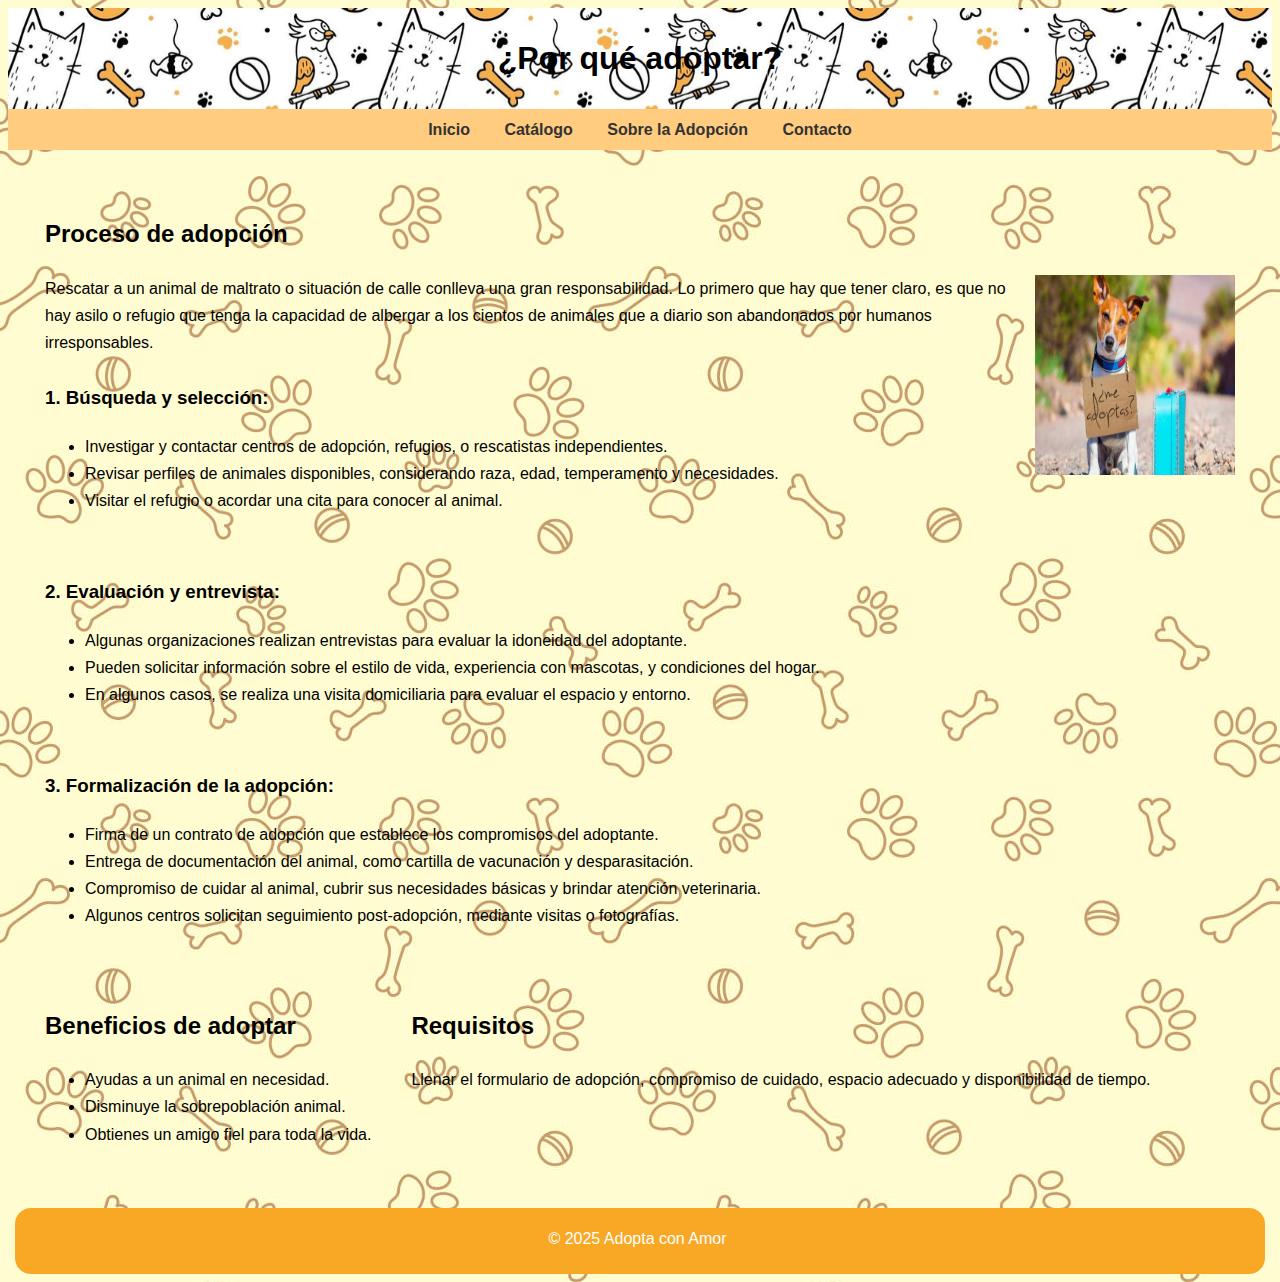
<file: adopcion.html>
<!DOCTYPE html>
<html lang="es"> 
<head>
  <meta charset="UTF-8">
  <title>Sobre la Adopción</title>
  <link rel="stylesheet" href="estilo.css"> 
</head>
<body>
  <header> 
    <h1>¿Por qué adoptar?</h1>
  </header>

  <nav>
    <a href="index.html">Inicio</a>
    <a href="catalogo.html">Catálogo</a>
    <a href="adopcion.html">Sobre la Adopción</a>
    <a href="contacto.html">Contacto</a>
  </nav>

  <main>
        <section>
  <p>
  <h2>Proceso de adopción</h2>
  <img src="img/adoptame.jpg"  style="width: 200px;height: 200px;float:right;">
    Rescatar a un animal de maltrato o situación de calle conlleva una gran responsabilidad. 
    Lo primero que hay que tener claro, es que no hay asilo o refugio que tenga la capacidad 
    de albergar a los cientos de animales que a diario son abandonados por humanos irresponsables.</p>
      <h3>1. Búsqueda y selección:</h3>
      <ul>
        <li>Investigar y contactar centros de adopción, refugios, o rescatistas independientes. </li>
        <li>Revisar perfiles de animales disponibles, considerando raza, edad, temperamento y necesidades. </li>
        <li>Visitar el refugio o acordar una cita para conocer al animal. </li>
      </ul>
      <br>
      <h3>2. Evaluación y entrevista:</h3>
      <ul>
        <li>Algunas organizaciones realizan entrevistas para evaluar la idoneidad del adoptante.  </li>
        <li>Pueden solicitar información sobre el estilo de vida, experiencia con mascotas, y condiciones del hogar.  </li>
        <li>En algunos casos, se realiza una visita domiciliaria para evaluar el espacio y entorno. </li>
      </ul>
      <br>
      <h3>3. Formalización de la adopción:</h3>
      <ul>
        <li>Firma de un contrato de adopción que establece los compromisos del adoptante.  </li>
        <li>Entrega de documentación del animal, como cartilla de vacunación y desparasitación.  </li>
        <li>Compromiso de cuidar al animal, cubrir sus necesidades básicas y brindar atención veterinaria. 
 </li>
      <li>Algunos centros solicitan seguimiento post-adopción, mediante visitas o fotografías. 
 </li>
      </ul>
    </section>
    <section>
      <h2>Beneficios de adoptar</h2>
      <ul>
        <li>Ayudas a un animal en necesidad.</li>
        <li>Disminuye la sobrepoblación animal.</li>
        <li>Obtienes un amigo fiel para toda la vida.</li>
      </ul>
    </section>
    <section>
      <h2>Requisitos</h2>
      <p>Llenar el formulario de adopción, compromiso de cuidado, espacio adecuado y disponibilidad de tiempo.</p>
    </section>
  </main>

  <footer>
    <p>© 2025 Adopta con Amor</p>
  </footer>
</body>
</html>
</file>
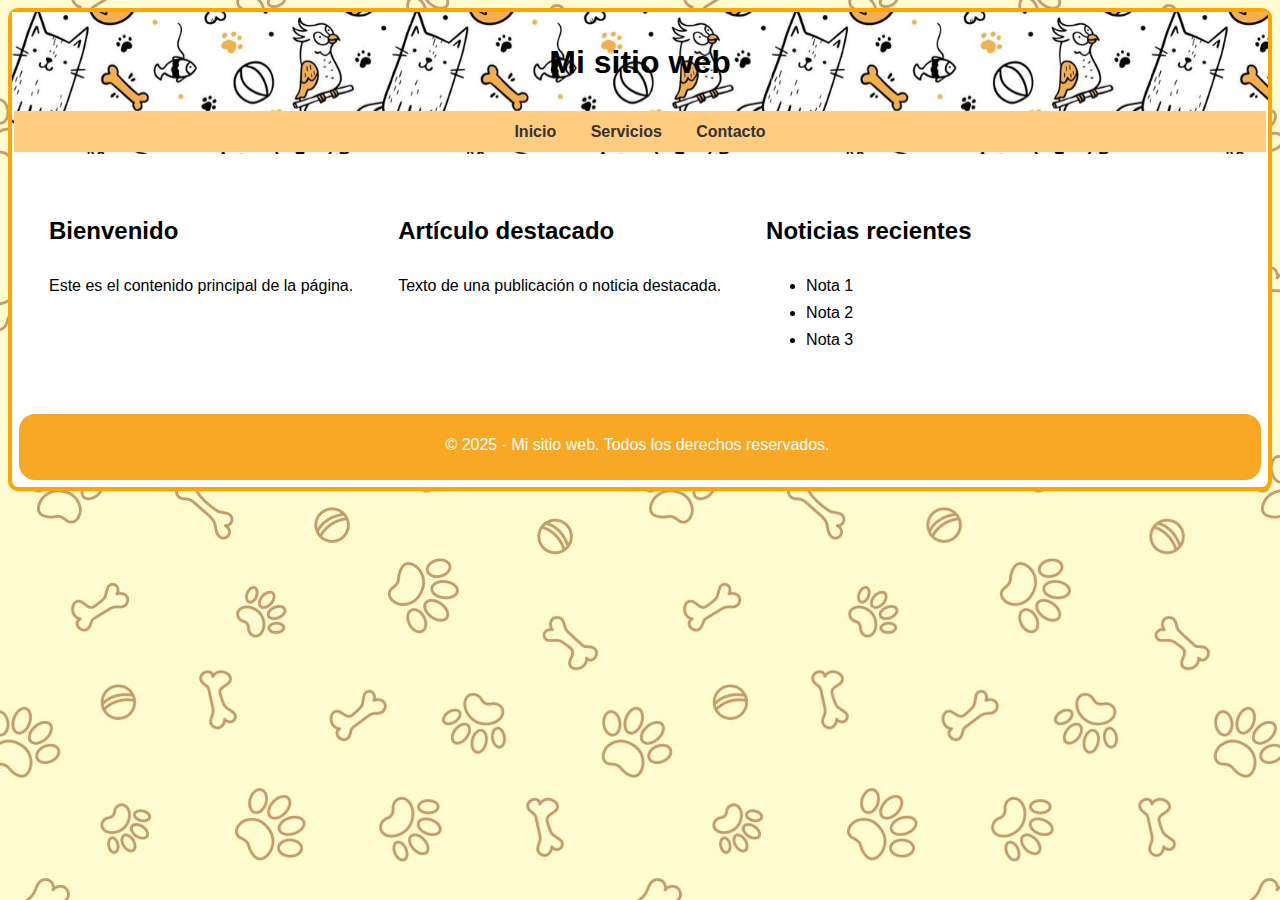
<file: cajad.html>
<!DOCTYPE html>
<html lang="es"> 
<head>
  <meta charset="UTF-8">
  <title>Mi sitio web</title>
  <link rel="stylesheet" href="estilo.css">  
</head>  
<body> 
<div class="container">
  <header class="header"> 
  <h1>Mi sitio web</h1>
    <nav class="nav">
      <a href="#">Inicio</a> 
      <a href="#">Servicios</a>
      <a href="#">Contacto</a>    
    </nav>
  </header>
  <main class="contenido">
   <section class="bienvenida">
      <h2>Bienvenido</h2>
      <p>Este es el contenido principal de la página.</p>
    </section>
    <section class="destacado">
      <h2>Artículo destacado</h2>
      <p>Texto de una publicación o noticia destacada.</p>
    </section>
    <section class="noticias">
      <h2>Noticias recientes</h2>
      <ul>
        <li> <a href="#"></a>Nota 1 </a></li>
        <li><a href="#"></a>Nota 2 </a></li>
        <li> <a href="#"></a>Nota 3 </a></li>
        </ul>
    </section>
  </main>
<footer class="footer">
    <p>© 2025 - Mi sitio web. Todos los derechos reservados.</p>
  </footer>
</body>
</html>
</file>
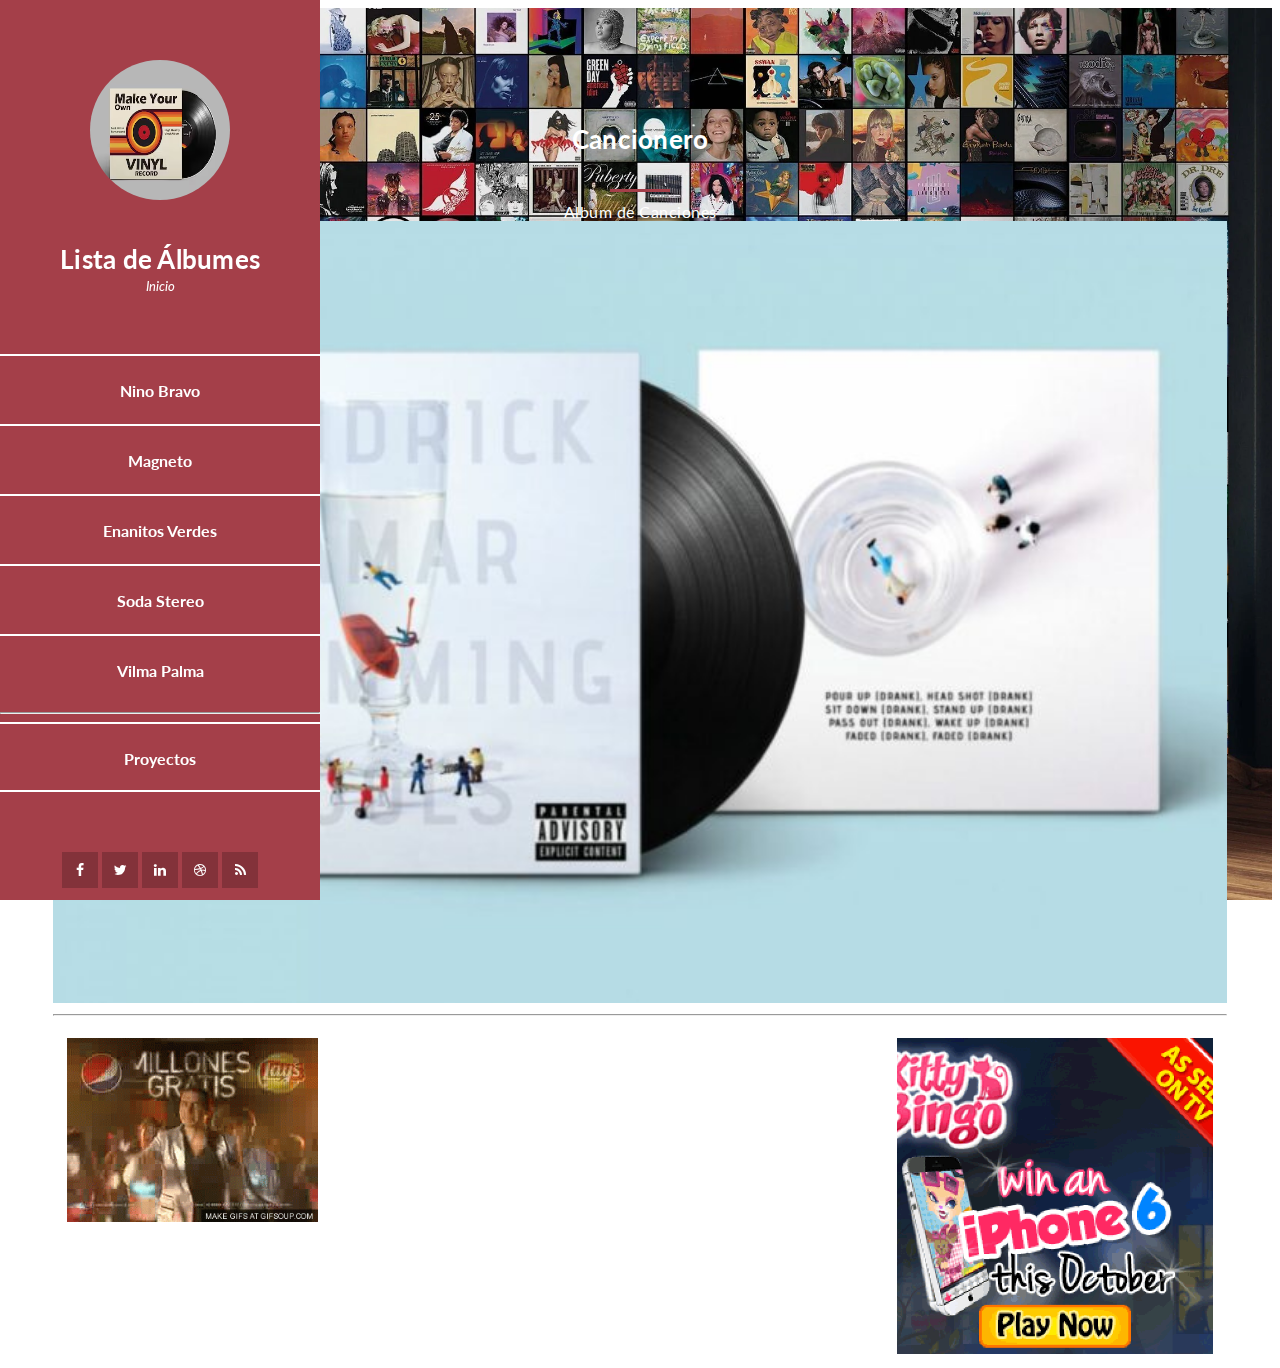
<file: Cancionero.html>
<!DOCTYPE html>
<html lang="en">
  <head>
    <meta charset="utf-8" />
    <meta
      name="viewport"
      content="width=device-width, initial-scale=1, shrink-to-fit=no"/>
    <meta name="description" content="" />
    <meta name="author" content="" />
    <title>cancionero</title>
    <!-- Additional CSS Files -->
    <link rel="stylesheet" href="assets/css/templatemo-style.css" />
  </head>
  <body>
    <div id="page-wraper">
      <!-- Sidebar Menu -->
      <div class="responsive-nav">
        <i class="fa fa-bars" id="menu-toggle"></i>
        <div id="menu" class="menu">
          <i class="fa fa-times" id="menu-close"></i>
          <div class="container">
            <div class="image">
              <a href="Cancionero.html"><img src="assets/images/author-image.jpg" alt=""/></a>
            </div>
            <div class="author-content">
              <h4>Lista de Álbumes</h4>
              <span>Inicio</span>
            </div>
            <nav class="main-nav" role="navigation">
              <ul class="main-menu">
                <li><a href="Album01.html">Nino Bravo </a></li>
                 <li><a href="Album02.html">Magneto </a></li>
                <li><a href="Album03.html">Enanitos Verdes </a></li>
                <li><a href="Album04.html">Soda Stereo</a></li>
                <li><a href="Album05.html">Vilma Palma</a></li>
                       <hr/>
               <li><a href="index.html">Proyectos</a></li>
              </ul>
            </nav>
            <div class="social-network">
              <ul class="soial-icons">
                <li>
                  <a href=""
                    ><i class="fa fa-facebook"></i
                  ></a>
                </li>
                <li>
                  <a href="#"><i class="fa fa-twitter"></i></a>
                </li>
                <li>
                  <a href="#"><i class="fa fa-linkedin"></i></a>
                </li>
                <li>
                  <a href="#"><i class="fa fa-dribbble"></i></a>
                </li>
                <li>
                  <a href="#"><i class="fa fa-rss"></i></a>
                </li>
              </ul>
            </div>
            <div class="copyright-text"> 
              <p>Copyright 2025 Cristina Couoh</p>
            </div>
          </div>
        </div>
      </div>
      <section class="section-Portada my-services" data-section="section2">
        <div class="container">
          <div class="section-heading">
            <h4>Cancionero</h4>
            <div class="line-dec"></div>
            <span
              >Album de Canciones</span>
            <div class="line-portada">
            
              <img src="assets/images/portada.jpg" alt=""/>   
              <hr/>
              <img style="float: left; width: 255px;margin: 1%;padding: 2px; ;" src="assets/images/promo01.gif"> </img> 
              <img style="float:right; width: 320px;margin: 1%;padding: 2px; ;" src="assets/images/promo02.gif"> </img>          
            </div>       
        </div>                  
        </div>     
      </section>
    </div>
  </body>
</html>
</file>
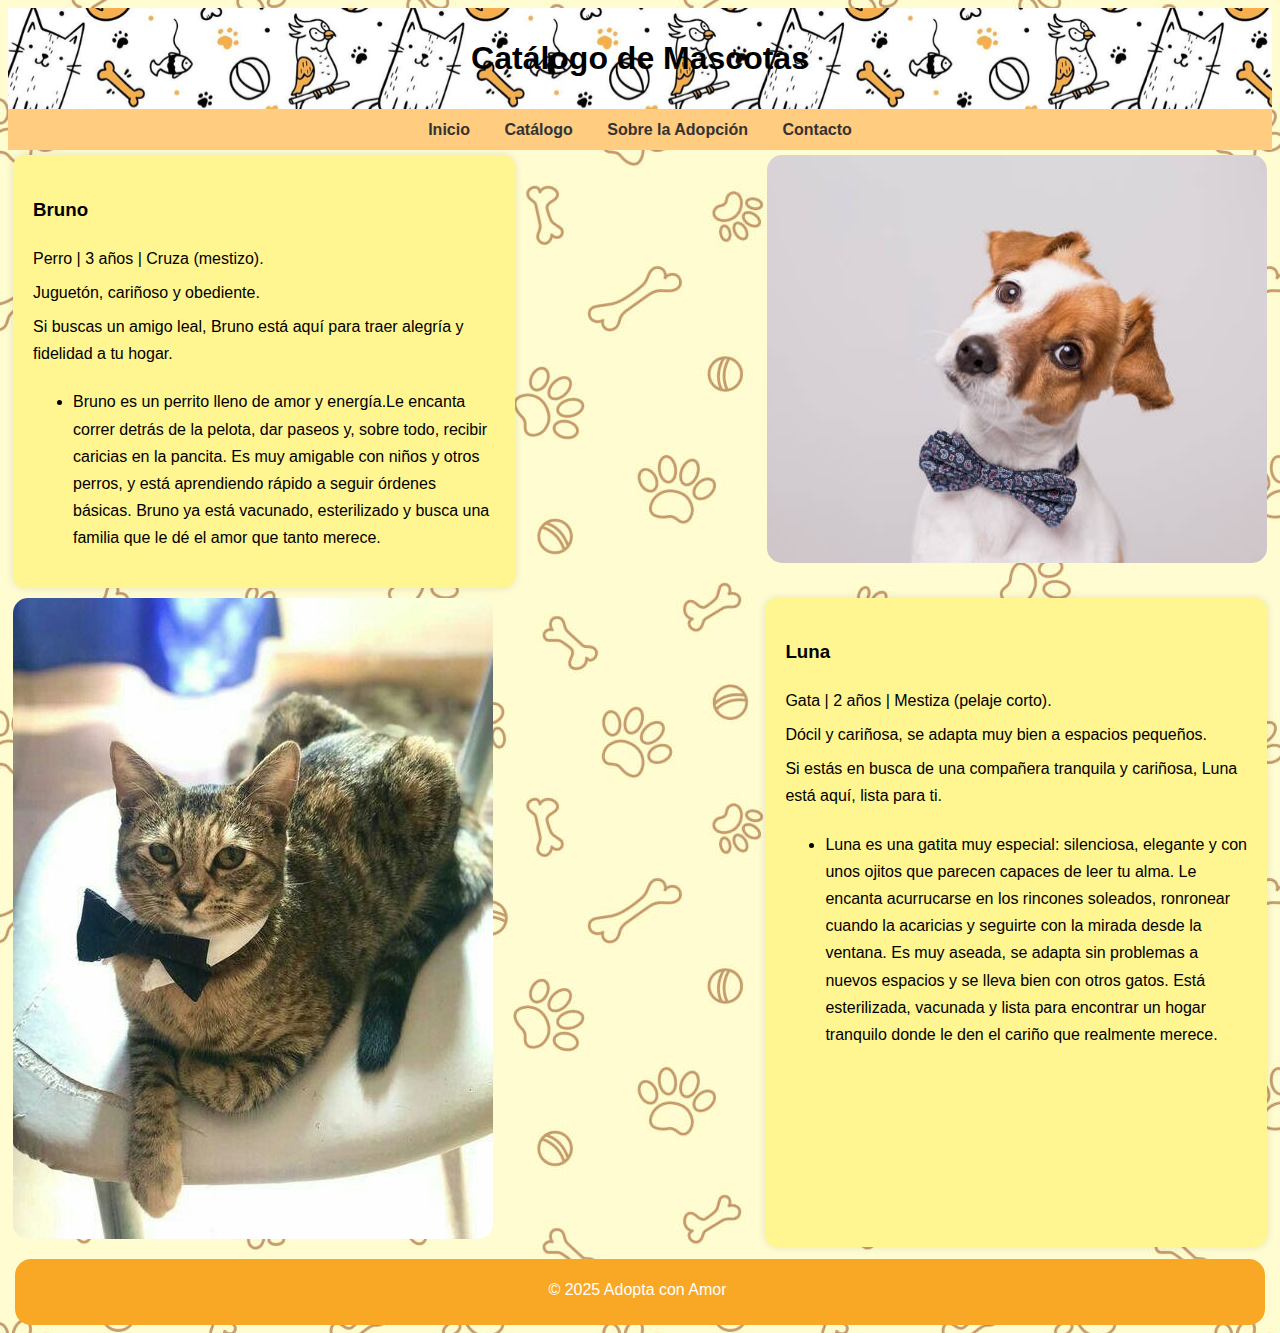
<file: catalogo.html>
<!DOCTYPE html>
<html lang="es">
<head>
  <meta charset="UTF-8" />
  <title>Catálogo - Adopta con Amor</title>
  <link rel="stylesheet" href="estilo.css" />
</head>
<body>
  <header>
    <h1>Catálogo de Mascotas</h1>
  </header>

  <nav>
    <a href="index.html">Inicio</a>
    <a href="catalogo.html">Catálogo</a>
    <a href="adopcion.html">Sobre la Adopción</a>
    <a href="contacto.html">Contacto</a>
  </nav>
  <main class= "seccion-inicio">
 <div class="contenido-texto-catalogo">
    <h3>Bruno</h3>
      <p>Perro | 3 años | Cruza (mestizo).</p> 
      <p>Juguetón, cariñoso y obediente.</p> 

      <p>Si buscas un amigo leal, Bruno está aquí para traer alegría y fidelidad a tu hogar.</p>
     <ul>
        <li> Bruno es un perrito lleno de amor y energía.Le encanta correr detrás 
          de la pelota, dar paseos y, sobre todo, recibir caricias en la pancita. 
          Es muy amigable con niños y otros perros, y está aprendiendo rápido a 
          seguir órdenes básicas. Bruno ya está vacunado, esterilizado y busca una 
          familia que le dé el amor que tanto merece. 
  </li>

      </ul>
</div>
            <div class="imagen-principal">
               <img src="img/perro1.jpg" alt="Perro Bruno">
            </div>       
    </section>
  </main>

    <main class= "seccion-inicio">
           <div class="imagen-principal">
              <img src="img/gato1.jpg" alt="Gato Luna">
            </div>
 <div class="contenido-texto-catalogo">
      <h3>Luna</h3>
      <p>Gata | 2 años | Mestiza (pelaje corto).</p>
      <p>Dócil y cariñosa, se adapta muy bien a espacios pequeños.</p>
      <p>Si estás en busca de una compañera tranquila y cariñosa, Luna está aquí, lista para ti.</p>
      <ul>
        <li>Luna es una gatita muy especial: silenciosa, elegante 
          y con unos ojitos que parecen capaces de leer tu alma. 
          Le encanta acurrucarse en los rincones soleados, ronronear 
          cuando la acaricias y seguirte con la mirada desde la ventana. 
          Es muy aseada, se adapta sin problemas 
          a nuevos espacios y se lleva bien con otros gatos. Está 
          esterilizada, vacunada y lista para encontrar un hogar 
          tranquilo donde le den el cariño que realmente merece.</li> 
      </ul>
</div>
          
    </section>
  </main>
  <footer>
    <p>© 2025 Adopta con Amor</p>
  </footer>
</body>
</html>
</file>
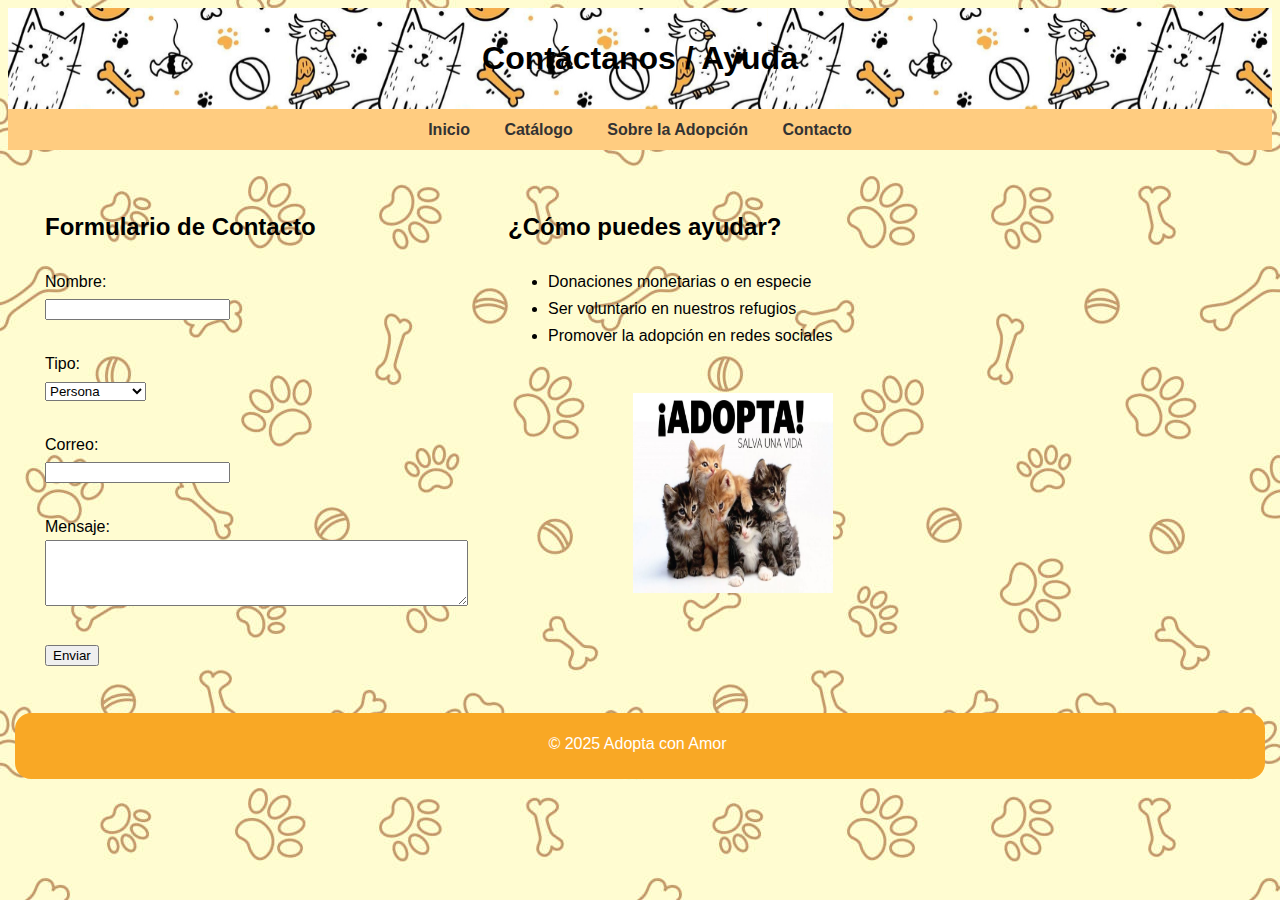
<file: contacto.html>
<!DOCTYPE html>
<html lang="es"> 
<head>
  <meta charset="UTF-8"> 
  <title>Contacto / Cómo Ayudar</title>
  <link rel="stylesheet" href="estilo.css">
</head>
<body>
  <header>
    <h1>Contáctanos / Ayuda</h1>
  </header>

  <nav>
    <a href="index.html">Inicio</a>
    <a href="catalogo.html">Catálogo</a>
    <a href="adopcion.html">Sobre la Adopción</a>
    <a href="contacto.html">Contacto</a>
  </nav>

  <main> 
    <section> 
      <h2>Formulario de Contacto</h2> 
      <form> 
        <label for="nombre">Nombre:</label><br> 
        <input type="text" id="nombre" name="nombre"><br><br> 
        
        <label for="tipo">Tipo:</label><br>
        <select id="tipo" name="tipo">
             <option value="Persona">Persona</option>
             <option value="Organizacion">Organización</option>
        </select>
        <br><br>
        <label for="correo">Correo:</label><br>
        <input type="email" id="correo" name="correo"><br><br> 

        <label for="mensaje">Mensaje:</label><br>
        <textarea id="mensaje" name="mensaje" rows="4" cols="50"></textarea><br><br>

        <input type="submit" value="Enviar">
      </form>
    </section>

    <section>
      <h2>¿Cómo puedes ayudar?</h2>
      <ul>
        <li>Donaciones monetarias o en especie</li>
        <li>Ser voluntario en nuestros refugios</li>
        <li>Promover la adopción en redes sociales</li>
      </ul>
      <br>
       <img src="img/adoptame2.jpg"  style="width: 200px;height: 200px;float:right;">
    </section>   
  </main> 
  <footer>
    <p>© 2025 Adopta con Amor</p>
  </footer>
</body>
</html>
</file>
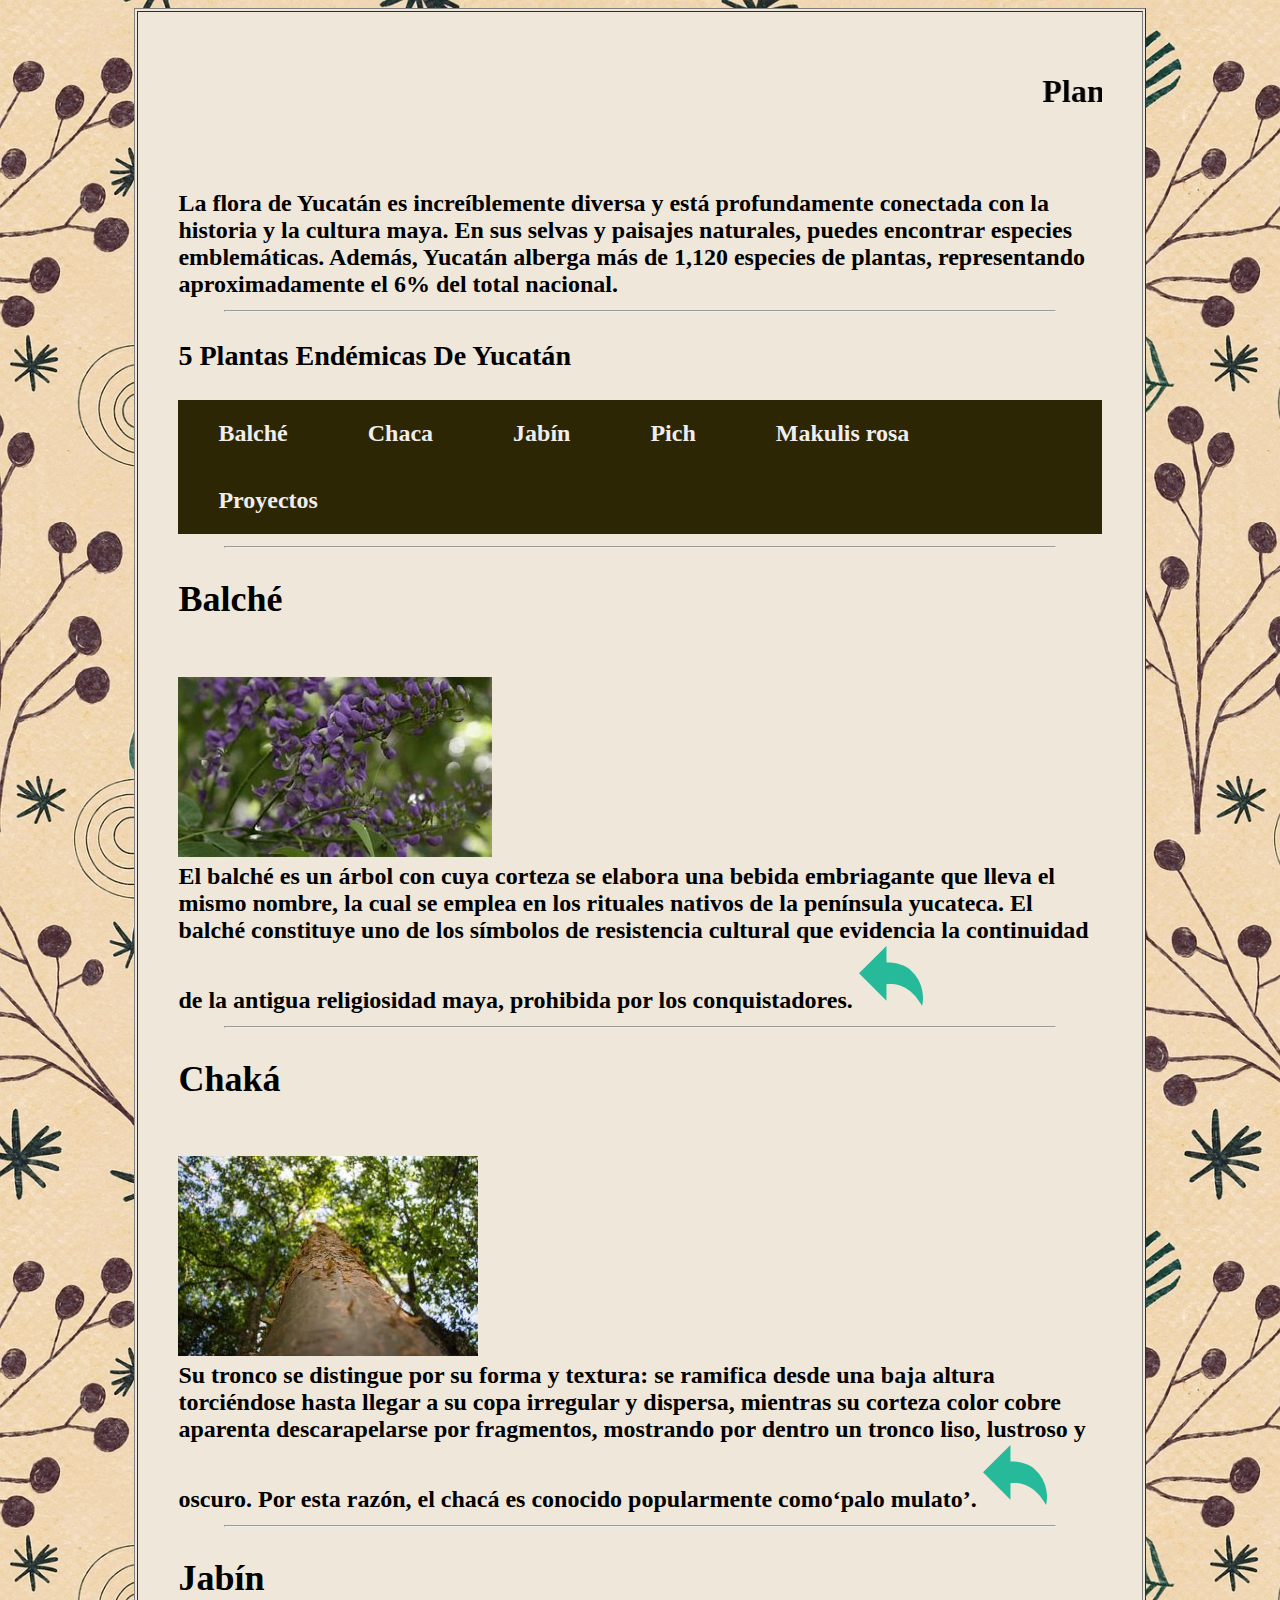
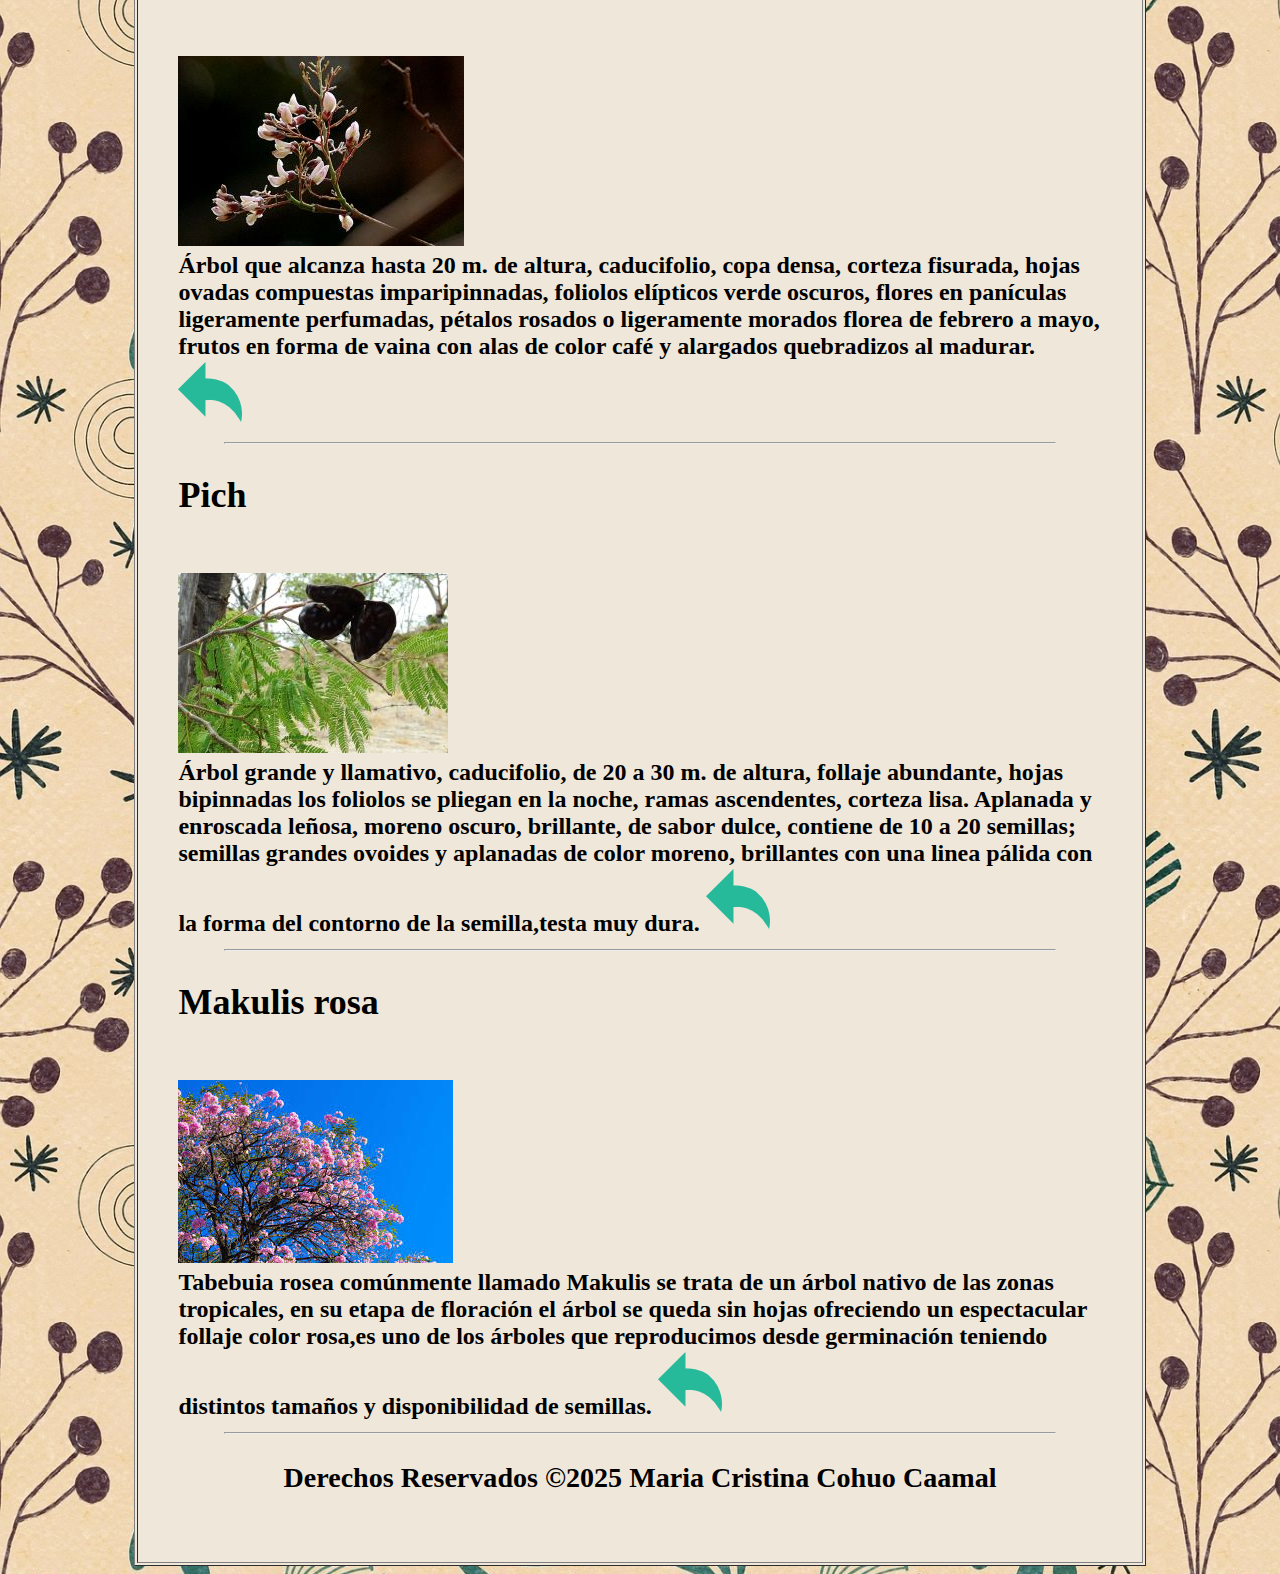
<file: plantas.html>
<!DOCTYPE html>
<html lang="en">
<head>
    <meta charset="UTF-8">
    <meta name="viewport" content="width=device-width, initial-scale=1.0">
    <title>documento</title>
    </body>
<style> 
    ul { 
      list-style: none;
    margin:0; 
    padding:0;
    overflow:hidden;
    background-color:rgb(45, 38, 5);
    }

    li {float:left;
    }

    li a {
         display:block;
         color:rgb(240, 237, 237);
         text-align:center;
         padding: 20px 40px;
         text-decoration:none;
    }

    li a:hover {
      background-color: rgb(13, 12, 12);
    }
    </style>
</head> 
<body background="assets/images/flowers.jpg">  

    <center> 
    <table width = "80%" border="1" cellpadding="40px" bgcolor="#efe7da"> 
         <tr>
             <td> 
        <marquee><h1>Plantas Endémicas De Yucatán</h1></marquee>
        <p></p> 
        <br>
        <h2>La flora de Yucatán es increíblemente diversa y 
          está profundamente conectada con la historia y la 
          cultura maya. En sus selvas y paisajes naturales, 
          puedes encontrar especies emblemáticas. Además, 
          Yucatán alberga más de 1,120 especies de plantas, 
          representando aproximadamente el 6% del total 
          nacional. 
          <center>  
            <hr width="90%">
            </center>
            <section id="menu">
            <p> <h3>5 Plantas Endémicas De Yucatán<h3> </p>
              </section>
            <ul> 
              <li> <a href ="#Balché">Balché</a></li>  
               <li> <a href ="#Chaca">Chaca </a></li> 
               <li> <a href ="#Jabín">Jabín </a></li> 
               <li> <a href ="#Pich">Pich </a></li>  
               <li> <a href ="#Makulis rosa">Makulis rosa </a></li> 
              <li> <a href ="index.html">Proyectos </a></li> 
            </ul>
            <center><hr width="90%"></center>
            <p></p>
            <section id="Balché"> 
            <h2>Balché</h2>
            </section>
            <br> 
            <img src="assets/images/Balche.jpeg"> 
            <br>
            El balché es un árbol con cuya corteza se elabora una bebida 
            embriagante que lleva el mismo nombre, la cual se emplea en 
            los rituales nativos de la península yucateca. El balché 
            constituye uno de los símbolos de resistencia cultural que 
            evidencia la continuidad de la antigua religiosidad maya, 
            prohibida por los conquistadores.
				<a href="#menu">
					<img src="assets/images/atras.png" >		
				</a>		
            <br>
            <center><hr width="90%"></center>
            <p></p>
            <section id="Chaká"> 
            <h2>Chaká<h2>
            </section>   
            <br> 
            <img src="assets/images/chaca.jpg">   
            <br>
            Su tronco se distingue por su forma y textura: se ramifica 
            desde una baja altura torciéndose hasta llegar a su copa 
            irregular y dispersa, mientras su corteza color cobre 
            aparenta descarapelarse por fragmentos, mostrando por dentro 
            un tronco liso, lustroso y oscuro. Por esta razón, el chacá 
            es conocido popularmente como‘palo mulato’.
			<a href="#menu">
				<img src="assets/images/atras.png" >		
			</a>	
            <br>
            <center><hr width="90%"></center>
            <p></p> 
            <section id="Jabín">
            <h2>Jabín</h2>
            </section>
            <br>
            <img src="assets/images/jabin.jpg">
            <br>
            Árbol que alcanza hasta 20 m. de altura, caducifolio, copa 
            densa, corteza fisurada, hojas ovadas compuestas 
            imparipinnadas, foliolos elípticos verde oscuros, flores 
            en panículas ligeramente perfumadas, pétalos rosados o 
            ligeramente morados florea de febrero a mayo, frutos en 
            forma de vaina con alas de color café y alargados 
            quebradizos al madurar.	
			<a href="#menu">
				<img src="assets/images/atras.png" >		
			</a>	 
            <br>
            <center><hr width="90%"></center>
            <p></p> 
            <section id="Pich">
            <h2>Pich</h2>
            </section>
            <br> 
            <img src="assets/images/pich.jpg"> 
            <br> 
            Árbol grande y llamativo, caducifolio, de 20 a 30 m. de 
            altura, follaje abundante, hojas bipinnadas los foliolos 
            se pliegan en la noche, ramas ascendentes, corteza lisa. 
            Aplanada y enroscada leñosa, moreno oscuro, brillante, 
            de sabor dulce, contiene de 10 a 20 semillas; semillas 
            grandes ovoides y aplanadas de color moreno, brillantes 
            con una linea pálida con la forma del contorno de la 
            semilla,testa muy dura.
			<a href="#menu">
				<img src="assets/images/atras.png" >		
			</a>	
            <br>
            <center><hr width="90%"></center>
            <p></p>
            <section id="Makulis rosa"> 
            <h2>Makulis rosa</h2>
            </section>
            <br>
            <img src="assets/images/makulis.jpeg"> 
            <br>
            Tabebuia rosea comúnmente llamado Makulis se trata de un 
            árbol nativo de las zonas tropicales, en su etapa de 
            floración el árbol se queda sin hojas ofreciendo un 
            espectacular follaje color rosa,es uno de los árboles 
            que reproducimos desde germinación teniendo distintos 
            tamaños y disponibilidad de semillas.
			<a href="#menu">
				<img src="assets/images/atras.png" >		
			</a>	
            <br>
            <center> 
             <center><hr width="90%"></center>  
            <h3>Derechos Reservados &copy;2025 Maria Cristina Cohuo Caamal</h3>
            </center>
          </td> 
        </tr>
      </table>
      </center>
    </body>
  </html>
</file>
<file: estilo.css>
body {
  font-family: Arial, sans-serif;
  background-image: url("img/fondo2.jpg");
  line-height: 1.7;
  text-align: left;
}

.container {
 margin: auto;
 border: 4px solid orange;
 border-radius: 10px;
 background-color: white;
}

header {
  text-align: center;
  padding: 2px;
  background-image: url("img/fondo.png")
}

nav {
  background-color: #ffcc80;
  padding: 7px;
  text-align: center;
}

nav a {
  margin: 0 15px;
  color: #333;
  text-decoration: none;
  font-weight: bold;
}

nav a:hover {
  text-decoration: underline;
}

section, aside {
  padding: 20px;
}

main {
  display: flex;
  flex-wrap: wrap;
  padding: 17px;
}

aside {
  flex: 1;
  background-color: #FFF591;
  margin: 15px;
  border-radius: 15px;
}

.seccion-inicio {
  display: flex;
  justify-content: space-between;
  align-items: stretch;
  padding: 5px;
  gap: 5px;
}

.imagen-principal img{
border-radius: 15px;
}

.contenido-texto {
  width: 40%;
  background-color: #FFF591;
  padding: 20px;
  border-radius: 12px;
  box-shadow: 0 0 8px rgba(0, 0, 0, 0.1);
  box-sizing: border-box;
}

.contenido-texto-catalogo {
  width: 40%;
  background-color: #FFF591;
  padding: 20px;
  border-radius: 12px;
  box-shadow: 0 0 8px rgba(0, 0, 0, 0.1);
  box-sizing: border-box;
}

footer {
  text-align: center;
  padding: 15px;
  background-color: #f9a825;
  color: white;
  margin: 7px;
  border-radius: 16px;
}
p{

	padding-right: 5px;
	padding-bottom: 5px;
	margin: 2px 0;
	overflow: auto;
}
</file>
<file: assets/css/templatemo-style.css>
/*

Reflux Template

https://templatemo.com/tm-531-reflux

*/

@import url(fontawesome.css);
@import url("https://fonts.googleapis.com/css?family=Lato:100,300,400,700,900");
body {
    font-family: 'Lato', sans-serif;
}

#page-wraper {
    background: url(../images/page-bg.jpg) no-repeat center center fixed;
    -webkit-background-size: cover;
    -moz-background-size: cover;
    -o-background-size: cover;
    background-size: cover;
    width: 100%;
}


/* Basic */

body {
    overflow-x: hidden;
}

input,
select,
textarea {
    outline: none;
}

a,
a:hover {
    text-decoration: none;
}

p {
    font-size: 16px;
    line-height: 24px;
    color: #fff;
}

h4 {
    font-size: 26px;
    font-weight: 700;
    color: #fff;
    letter-spacing: 0.25px;
}

img {
    width: 100%;
    overflow: hidden;
}

ul {
    padding: 0;
    margin: 0;
    list-style: none;
}

ul li {
    display: inline-block;
}

html {
    -webkit-box-sizing: border-box;
    -moz-box-sizing: border-box;
    box-sizing: border-box;
}

*,
*:before,
*:after {
    -webkit-box-sizing: inherit;
    -moz-box-sizing: inherit;
    box-sizing: inherit;
}

.clearfix {
    zoom: 1;
}

.clearfix:before,
.clearfix:after {
    content: "";
    display: table;
}

.clearfix:after {
    clear: both;
}

.container {
    margin: 0 auto;
}

.main-nav {
    text-align: center;
}

.main-nav li:last-child a {
    border-bottom: 2px solid #fff;
}

.main-nav li {
    display: block;
}

.main-nav li a {
    height: 70px;
    line-height: 70px;
    display: inline-block;
    font-size: 16px;
    font-weight: 700;
    color: #fff;
    width: 100%;
    transition: all 0.5s;
    border-top: 2px solid #fff;
}

.main-nav li:hover a,
.main-nav li.active a {
    background: #fff;
    color: #8c363e;
}

/* Sidebar Menu */

.menu .image {
    margin-top: 60px;
}

.menu .image img {
    width: 140px;
    height: 140px;
    border-radius: 50%;
    text-align: center;
}

.menu .author-content {
    margin: 40px 0px 60px 0px;
}

.menu .author-content h4 {
    margin-bottom: 0px;
}

.menu .author-content span {
    font-size: 13px;
    font-style: italic;
    color: #fff;
}

.menu .social-network {
    margin-top: 60px;
}

.menu .social-network ul li {
    margin: 0 3px;
}

.menu .social-network ul li a {
    width: 40px;
    height: 40px;
    display: inline-block;
    text-align: center;
    line-height: 40px;
    background-color: rgba(0, 0, 0, 0.2);
    color: #fff;
    font-size: 14px;
    transition: all 0.5s;
}

.menu .social-network ul li a:hover {
    background-color: #fff;
    color: #a43f49;
}

.menu .copyright-text {
    position: relative;
    margin-top: 60px;
}

.menu .copyright-text p {
    border-top: 1px solid rgba(250, 250, 250, 0.1);
    display: inline-block;
    width: 100%;
    padding-left: 30px;
    padding-right: 30px;
    padding-top: 30px;
    font-size: 13px;
}

.menu:before,
.menu:after {
    content: "";
    display: table;
}

.menu:after {
    clear: both;
}

.menu a {
    text-decoration: none;
    color: inherit;
}

.menu {
    text-align: center;
}

.menu::-webkit-scrollbar {
    display: none;
}

.menu {
    left: 10%;
  -webkit-transition: -webkit-transform 233ms cubic-bezier(0, 0, 0.21, 1);
  -webkit-overflow-scrolling: touch;
  background-color: #a43f49;
  box-sizing: border-box;
  height: 100vh;  
  max-height: 100vh !important;
  max-width: 80vw !important;
  min-width: 45px !important;
  outline: none;
  overflow-x: hidden !important;
  overflow-y: auto !important;
  padding: 0;
  position: fixed !important;
  top: calc(0px);  
  width: 20%;
  will-change: transform;
  z-index: 9999 !important;
}

.menu-toggle {
  color: #fff;
  cursor: pointer;
  font-size: 25px;
  position: fixed;
  right: 25px;
  top: 25px;
}

#menu-toggle {
    z-index: 999;
    cursor: pointer;
    position: fixed;
    top: 0;
    left: 0;
    color: #a43f49;
    background-color: #fff;
    width: 60px;
    height: 60px;
    text-align: center;
    display: inline-block;
    line-height: 60px;
}

.menu-close {
  cursor: pointer;
}

#menu-close {
    cursor: pointer;
    text-align: right;
    color: #a43f49;
    background-color: #fff;
    width: 100%;
    height: 60px;
    text-align: center;
    display: inline-block;
    line-height: 60px;
}


/* Section */

.section {
    color: #fff;
    width: 55%;
    right: 10%;
    left: 35%;
    position: relative;
    min-height: 100vh;
    padding-bottom: 80px;
    border-bottom: 3px solid rgba(250, 250, 250, 0.25);
}

.section-heading {
    text-align: center;
    padding: 80px 45px;
}

.section-heading h2 {
    font-size: 32px;
    font-weight: 700;
    color: #fff;
}

.section-heading .line-dec {
    width: 60px;
    height: 3px;
    background-color: #a43f49;
    margin: 10px auto;
}

.section-heading span {
    margin-top: 5px;
    font-size: 16px;
    color: #fff;
    letter-spacing: 0.5px;
}


/* Buttons */

.white-button a {
    display: inline-block;
    padding: 12px 20px;
    background-color: #fff;
    color: #a43f49;
    font-size: 13px;
    font-weight: 800;
    letter-spacing: 0.5px;
    text-transform: uppercase;
    transition: all 0.5s;
}

.white-button a:hover {
    background-color: #a43f49;
    color: #fff;
}

button {
    display: inline-block;
    padding: 10px 20px;
    background-color: #fff;
    color: #a43f49;
    font-size: 12px;
    font-weight: 800;
    letter-spacing: 0.5px;
    text-transform: uppercase;
    transition: all 0.5s;
    border: none;
    outline: none;
    cursor: pointer;
}

button:hover {
    outline: none;
    background-color: #a43f49;
    color: #fff;
}


/* Left & Right Post */

.right-image-post {
    margin-top: 60px;
    padding-top: 60px;
    border-top: 2px solid rgba(250, 250, 250, 0.1);
}

.left-image img,
.right-image img {
    border-radius: 5px;
}

.right-image-post h4,
.left-image-post h4 {
    margin-top: 30px;
}

.right-image-post p,
.left-image-post p {
    margin-top: 20px;
}

.right-image-post .white-button,
.left-image-post .white-button {
    margin-top: 30px;
}


/* Services */

.my-services .col-md-6 {
    padding-left: 5px;
    padding-right: 5px;
}

.service-item {
    margin-bottom: 10px;
    padding: 50px;
    background-color: rgba(250, 250, 250, 0.1);
    transition: all 0.5s;
}

.service-item h4 {
    transition: all 0.5s;
}

.service-item p {
    transition: all 0.5s;
}

.service-item:hover {
    background-color: rgba(250, 250, 250, 1);
}

.service-item:hover h4 {
    color: #1e1e1e;
}

.service-item:hover p {
    color: #4a4a4a;
}

.service-item .service-icon {
    width: 70px;
    height: 70px;
    display: inline-block;
    margin-bottom: 30px;
    background-size: cover;
    background-repeat: no-repeat;
    transition: all 0.5s;
}

.service-item .first-service-icon {
    background-image: url(../images/first-white-icon.png);
}

.service-item:hover .first-service-icon {
    background-image: url(../images/first-main-icon.png);
}

.service-item .second-service-icon {
    background-image: url(../images/second-white-icon.png);
}

.service-item:hover .second-service-icon {
    background-image: url(../images/second-main-icon.png);
}

.service-item .third-service-icon {
    background-image: url(../images/third-white-icon.png);
}

.service-item:hover .third-service-icon {
    background-image: url(../images/third-main-icon.png);
}

.service-item .fourth-service-icon {
    background-image: url(../images/fourth-white-icon.png);
}

.service-item:hover .fourth-service-icon {
    background-image: url(../images/fourth-main-icon.png);
}


/* My Work */

section.my-work .section-heading {
    text-align: center;
    padding: 80px 45px 50px 45px;
}

.isotope-wrapper {
    position: relative;
    width: 100%;
    margin: auto;
}

.isotope-toolbar input[type="radio"] {
    display: none;
}

.isotope-toolbar span {
    text-transform: capitalize;
    display: inline-block;
    margin-right: 15px;
    padding-bottom: 3px;
    font-size: 15px;
    font-weight: 700;
    border-bottom: 2px solid transparent;
    transform: ease-in-out 0.5s;
    cursor: pointer;
}

.isotope-toolbar input[type="radio"]:checked + span {
    color: #a43f49;
    border-bottom: 2px solid #a43f49;
}

.isotope-box {
    position: relative;
    width: 100%;
}

.isotope-toolbar {
    text-align: center;
    margin: 10px;
}

.isotope-toolbar p {
    border-top: 1px solid #fff;
    padding-top: 15px;
}

.isotope-toolbar a {
    color: #fff;
}

.isotope-item {
    position: relative;
    width: 48%;
    margin: 1%;
    border-bottom: 2px solid rgba(250,250,250,0.1);
    padding-bottom: 30px;
    margin-bottom: 30px;
}

.isotope-item img {
    top: 0;
    left: 0;
    width: 100%;
    height: 100%;
    border-radius: 5px;
}

.lazyload {
    background: #f7f7f7;
}

.lazyloading {
    background: #f7f7f7 url(//afarkas.github.io/lazysizes/assets/imgs/loader.gif) no-repeat center;
    min-height: 60px;
}

figure.snip1321 {
  overflow: hidden;
  text-align: center;
  -webkit-perspective: 50em;
  perspective: 50em;
}
figure.snip1321 * {
  -webkit-box-sizing: padding-box;
  box-sizing: padding-box;
  -webkit-transition: all 0.2s ease-out;
  transition: all 0.2s ease-out;
}
figure.snip1321 figcaption {
  top: 50%;
  left: 20px;
  right: 20px;
  position: absolute;
  opacity: 0;
  z-index: 1;
}
figure.snip1321 h4 {
    margin-top: 15px;
  margin-bottom: 5px;
  color: #232323;
}
figure.snip1321 span {
    font-size: 14px;
    font-style: italic;
    display: block;
    color: #7a7a7a;
}
figure.snip1321 i {
  position: relative!important;
  font-size: 18px;
  background-color: #a43f49;
  width: 40px;
  height: 40px;
  display: inline-block;
  text-align: center;
  line-height: 40px;
  border-radius: 5px;
  color: #fff;
}
figure.snip1321:after {
  background-color: #ffffff;
  position: absolute;
  content: "";
  display: block;
  top: 20px;
  left: 20px;
  right: 20px;
  bottom: 20px;
  -webkit-transition: all 0.4s ease-in-out;
  transition: all 0.4s ease-in-out;
  -webkit-transform: rotateX(-90deg);
  transform: rotateX(-90deg);
  -webkit-transform-origin: 50% 50%;
  -ms-transform-origin: 50% 50%;
  transform-origin: 50% 50%;
  opacity: 0;
}
figure.snip1321 a {
  left: 0;
  right: 0;
  top: 0;
  bottom: 0;
  z-index: 1;
}
figure.snip1321:hover figcaption,
figure.snip1321.hover figcaption {
  -webkit-transform: translateY(-50%);
  transform: translateY(-50%);
  opacity: 1;
  -webkit-transition-delay: 0.2s;
  transition-delay: 0.2s;
}
figure.snip1321:hover:after,
figure.snip1321.hover:after {
  -webkit-transform: rotateX(0);
  transform: rotateX(0);
  opacity: 0.9;
}


/* Contact Me */

section.contact-me {
    border-bottom: none;
}

#contact input {
    background-color: rgba(250,250,250,0.1);
    border: 1px solid rgba(250,250,250,1);
    border-radius: 0px;
    margin-bottom: 30px;
    color: #fff;
    font-size: 14px;
    height: 40px;
    line-height: 40px;
    width: 100%;
    padding-left: 15px;
}

#contact input:focus {
    outline: none;
    box-shadow: none;
}

#contact textarea {
    background-color: rgba(250,250,250,0.1);
    border: 1px solid rgba(250,250,250,1);
    border-radius: 0px;
    margin-bottom: 30px;
    color: #fff;
    font-size: 14px;
    height: 180px;
    max-height: 220px;
    line-height: 40px;
    width: 100%;
    padding-left: 15px;
}

#contact textarea:focus {
    outline: none;
    box-shadow: none;
}

#contact {
    text-align: center;
}

@media screen and (max-width: 1680px) {
    .menu {
        left: 5%;
    }

    .section {
        color: #fff;
        width: 65%;
        right: 5%;
        left: 30%;
    }
}

@media screen and (max-width: 1680px) and (min-width: 846px) { 
    .menu .social-network ul li a {
        width: 36px;
        height: 36px;
        line-height: 36px;
    }

    .menu .social-network ul li {
        margin: 0;
    }

    .menu .image {
        margin-top: 60px;
    }
}

@media screen and (max-width: 1280px) {
    .menu {
        left: 0%;
    }

    .right-image-post h4,
    .left-image-post h4 {
        margin-top: 0px;
    }

    .right-image-post p,
    .left-image-post p {
        margin-top: 15px;
    }

    .right-image-post .white-button,
    .left-image-post .white-button {
        margin-top: 25px;
    }

}

.menu .container {
    padding-left: 0;
    padding-right: 0;
}

@media screen and (max-width: 1280px) and (min-width: 846px) {
    .menu {
        width: 25%;
    }
}

#menu-toggle,
#menu-close {
    display: none;
}  

@media screen and (max-width: 845px) {        
    #menu-toggle,
    #menu-close {
        display: inline-block;
    }    

    .menu {        
        width: 320px;
        -webkit-transform: translateX(-100%) !important;
        transform: translateX(-100%) !important;
        transition: -webkit-transform 233ms cubic-bezier(0, 0, 0.21, 1);
        transition: transform 233ms cubic-bezier(0, 0, 0.21, 1);
        transition: transform 233ms cubic-bezier(0, 0, 0.21, 1), -webkit-transform 233ms cubic-bezier(0, 0, 0.21, 1);
    }

    .menu .image {
        margin-top: 40px;        
    }

    .menu .image img {
        width: 120px;
        height: 120px;
    }

    .menu .author-content {
        margin: 20px 0px 40px 0px;
    }

    .menu .container {
        padding-left: 15px;
        padding-right: 15px;
    }

    .menu.open {
        display: inline-block;
        -webkit-transform: translateX(0) !important;
                transform: translateX(0) !important;
    }

    .responsive-nav {
        display: inline-block;
    }
    .section {
        width: 94%;
        right: 3%;
        left: 3%;
    }
    .isotope-item {
        width: 94%;
        margin: 3%;
    }
    .left-image-post img {
        margin-bottom: 30px;
    }
    .right-image-post img {
        margin-top: 30px;
    }
    .isotope-item {
        border-bottom: none;
        text-align: center;
    }
    .isotope-toolbar {
        margin-bottom: 20px;
    }
}
</file>
